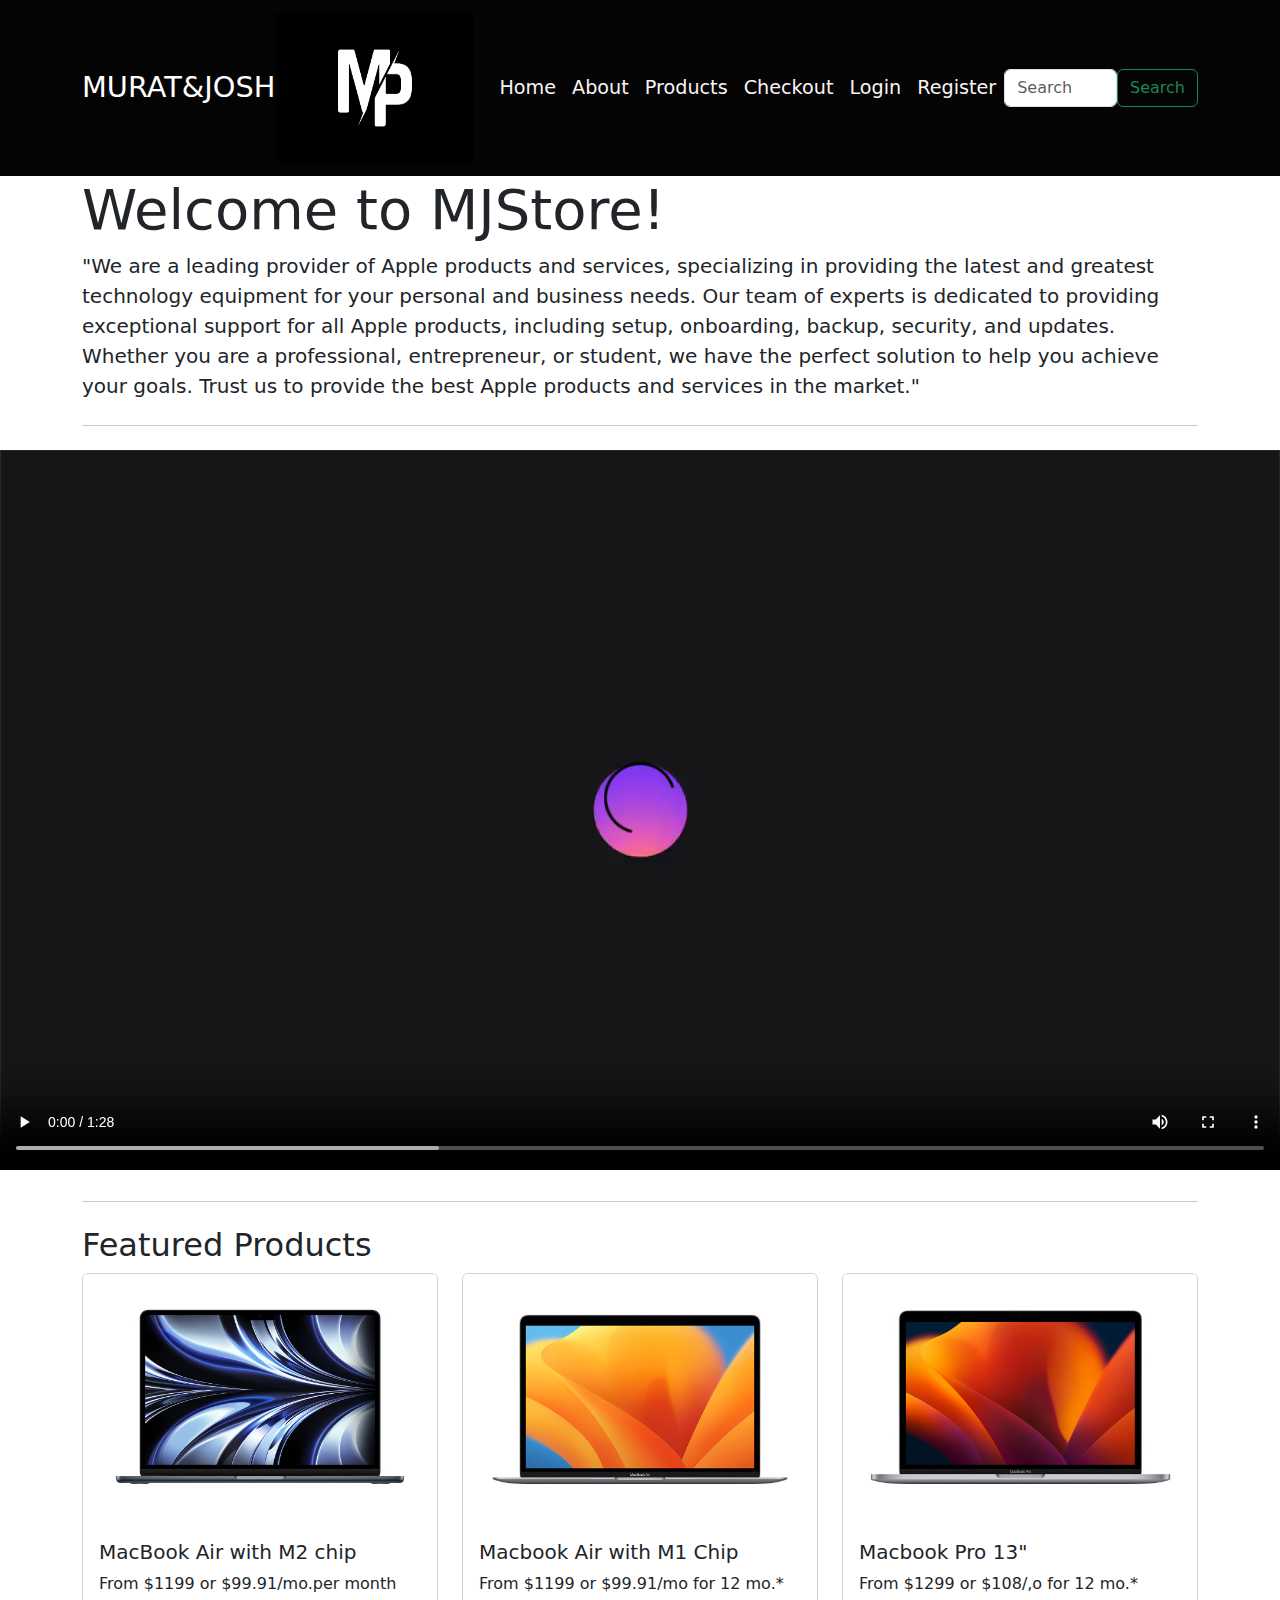
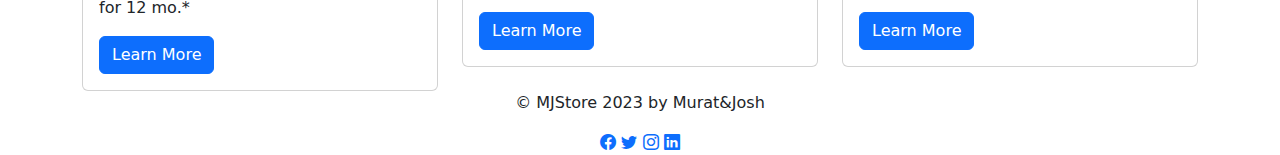
<file: Capstone-1-master/index.html>
<!DOCTYPE html>
<html lang="en">
  <head>
    <meta charset="utf-8" />
    <meta name="viewport" content="width=device-width, initial-scale=1" />
    <link
      href="https://cdn.jsdelivr.net/npm/bootstrap@5.3.0-alpha1/dist/css/bootstrap.min.css"
      rel="stylesheet"
    />
    <link href="custom.css" rel="stylesheet" />
    <link
      rel="stylesheet"
      href="https://cdn.jsdelivr.net/npm/bootstrap-icons@1.7.2/font/bootstrap-icons.css"
    />
    <title>E-commerce Website - Home</title>
  </head>
  <body>
    <!-- Header and navbar code -->
    <header>
      <nav class="navbar navbar-expand-lg navbar-light navbar-custom">
        <div class="container">
          <a class="navbar-brand" href="#">
            <span class="mr-2">MURAT&JOSH</span>
            <img
              src="photos/logo4.jpg"
              width="200"
              height="150"
              class="d-inline-block align-top"
              alt="MPStore"
            />
          </a>

          <!-- navbar code -->
          <ul class="navbar-nav">
            <li class="nav-item active">
              <a class="nav-link" href="index.html">Home</a>
            </li>
            <li class="nav-item">
              <a class="nav-link" href="about.html">About</a>
            </li>
            <li class="nav-item">
              <a class="nav-link" href="products.html">Products</a>
            </li>
            <li class="nav-item">
              <a class="nav-link" href="checkout.html">Checkout</a>
            </li>
            <li class="nav-item">
              <a class="nav-link" href="login.html">Login</a>
            </li>
            <li class="nav-item">
              <a class="nav-link" href="register.html">Register</a>
            </li>
            
          </ul>
          <form class="d-lg-inline-flex form-inline ms-lg-auto my-2 my-lg-0">
            <input
              class="form-control mr-sm-2"
              type="search"
              placeholder="Search"
              aria-label="Search"
            />
            <button class="btn btn-outline-success my-2 my-sm-0" type="submit">
              Search
            </button>
          </form>
        </div>
      </nav>
    </header>

    <!-- Jumbotron -->
    <div class="jumbotron">
      <div class="container">
        <h1 class="display-4">Welcome to MJStore!</h1>
        <p class="lead">
          "We are a leading provider of Apple products and services,
          specializing in providing the latest and greatest technology equipment
          for your personal and business needs. Our team of experts is dedicated
          to providing exceptional support for all Apple products, including
          setup, onboarding, backup, security, and updates. Whether you are a
          professional, entrepreneur, or student, we have the perfect solution
          to help you achieve your goals. Trust us to provide the best Apple
          products and services in the market."
        </p>
        <hr class="my-4" />
        <!-- Video 
           I use the Bootstrap class d-flex on the parent div element, 
           and then add the class justify-content-center to center the video horizontally. -->
        <div class="container d-flex justify-content-center">
          <div class="embed-responsive embed-responsive-16by9">
            <video class="embed-responsive-item" controls>
              <source src="photos/video.mp4" type="video/mp4" />
            </video>
          </div>
        </div>

        <hr class="my-4" />
        <p class="lead"></p>
      </div>
    </div>

    <!-- Main Content -->
    <!-- Main Content -->
<div class="container">
  <h2>Featured Products</h2>
  <div class="row">
    <div class="col-md-4">
      <div class="card">
        <img src="photos/apple.jpg" class="card-img-top" alt="..." />
        <div class="card-body">
          <h5 class="card-title">MacBook Air with M2 chip</h5>
          <p class="card-text">
            From $1199 or $99.91/mo.per month for 12 mo.*
          </p>
          <a href="featured.html" class="btn btn-primary">Learn More</a>
        </div>
      </div>
    </div>

    <div class="col-md-4">
      <div class="card">
        <img src="photos/apple2.jpg" class="card-img-top" alt="..." />
        <div class="card-body">
          <h5 class="card-title">Macbook Air with M1 Chip</h5>
          <p class="card-text">From $1199 or $99.91/mo for 12 mo.*</p>
          <a href="featured.html" class="btn btn-primary">Learn More</a>
        </div>
      </div>
    </div>

    <div class="col-md-4">
      <div class="card">
        <img src="photos/apple3.jpg" class="card-img-top" alt="..." />
        <div class="card-body">
          <h5 class="card-title">Macbook Pro 13"</h5>
          <p class="card-text">From $1299 or $108/,o for 12 mo.*</p>
          <a href="featured.html" class="btn btn-primary">Learn More</a>
        </div>
      </div>
    </div>
  </div>
</div>
    <footer class="footer">
      <div class="container text-center">
        <p>&copy; MJStore 2023 by Murat&Josh </p>
        <div class="social-icons">
          <a href="#"><i class="bi bi-facebook"></i></a>
          <a href="#"><i class="bi bi-twitter"></i></a>
          <a href="#"><i class="bi bi-instagram"></i></a>
          <a href="#"><i class="bi bi-linkedin"></i></a>
        </div>
      </div>
    </footer>
  </body>
</html>
</file>
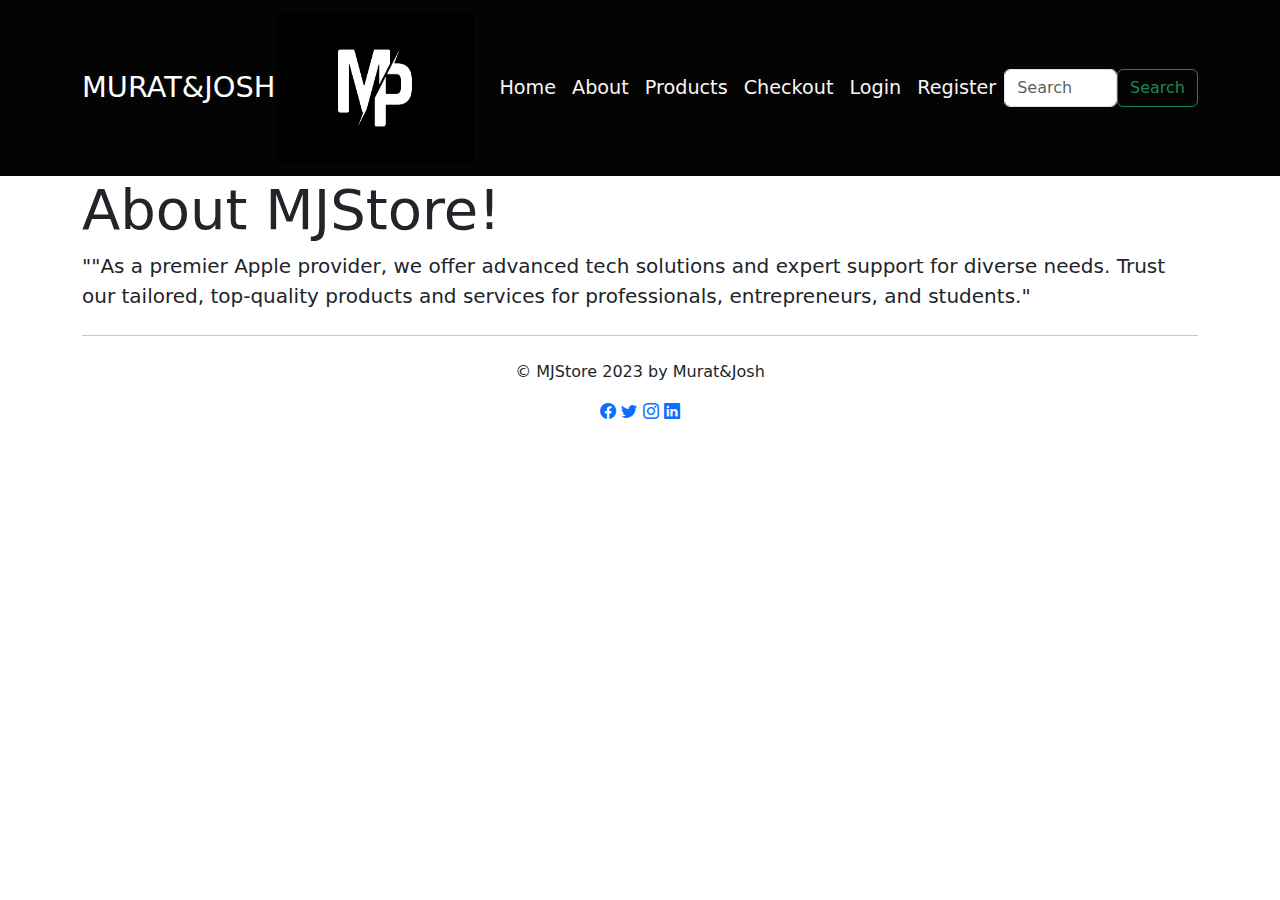
<file: Capstone-1-master/about.html>
<!DOCTYPE html>
<html lang="en">
  <head>
    <meta charset="utf-8" />
    <meta name="viewport" content="width=device-width, initial-scale=1" />
    <link
      href="https://cdn.jsdelivr.net/npm/bootstrap@5.3.0-alpha1/dist/css/bootstrap.min.css"
      rel="stylesheet"
    />
    <link href="custom.css" rel="stylesheet" />
    <link
      rel="stylesheet"
      href="https://cdn.jsdelivr.net/npm/bootstrap-icons@1.7.2/font/bootstrap-icons.css"
    />
    <title>E-commerce Website - Home</title>
  </head>
  <body>
    <!-- Header and navbar code -->
    <header>
      <nav class="navbar navbar-expand-lg navbar-light navbar-custom">
        <div class="container">
          <a class="navbar-brand" href="#">
            <span class="mr-2">MURAT&JOSH</span>
            <img
              src="photos/logo4.jpg"
              width="200"
              height="150"
              class="d-inline-block align-top"
              alt="MPStore"
            />
          </a>

          <!-- navbar code -->
          <ul class="navbar-nav">
            <li class="nav-item active">
              <a class="nav-link" href="index.html">Home</a>
            </li>
            <li class="nav-item">
              <a class="nav-link" href="about.html">About</a>
            </li>
            <li class="nav-item">
              <a class="nav-link" href="products.html">Products</a>
            </li>
            <li class="nav-item">
              <a class="nav-link" href="checkout.html">Checkout</a>
            </li>
            <li class="nav-item">
              <a class="nav-link" href="login.html">Login</a>
            </li>
            <li class="nav-item">
              <a class="nav-link" href="register.html">Register</a>
            </li>
          </ul>
          <form class="d-lg-inline-flex form-inline ms-lg-auto my-2 my-lg-0">
            <input
              class="form-control mr-sm-2"
              type="search"
              placeholder="Search"
              aria-label="Search"
            />
            <button class="btn btn-outline-success my-2 my-sm-0" type="submit">
              Search
            </button>
          </form>
        </div>
      </nav>
    </header>

    <!-- Jumbotron -->
    <div class="jumbotron">
      <div class="container">
        <h1 class="display-4">About MJStore!</h1>
        <p class="lead">
          ""As a premier Apple provider, we offer advanced tech solutions and
          expert support for diverse needs. Trust our tailored, top-quality
          products and services for professionals, entrepreneurs, and students."
        </p>
        <hr class="my-4" />

        <p class="lead"></p>
      </div>
    </div>
    <footer class="footer">
      <div class="container text-center">
        <p>&copy; MJStore 2023 by Murat&Josh</p>
        <div class="social-icons">
          <a href="#"><i class="bi bi-facebook"></i></a>
          <a href="#"><i class="bi bi-twitter"></i></a>
          <a href="#"><i class="bi bi-instagram"></i></a>
          <a href="#"><i class="bi bi-linkedin"></i></a>
        </div>
      </div>
    </footer>
  </body>
</html>
</file>
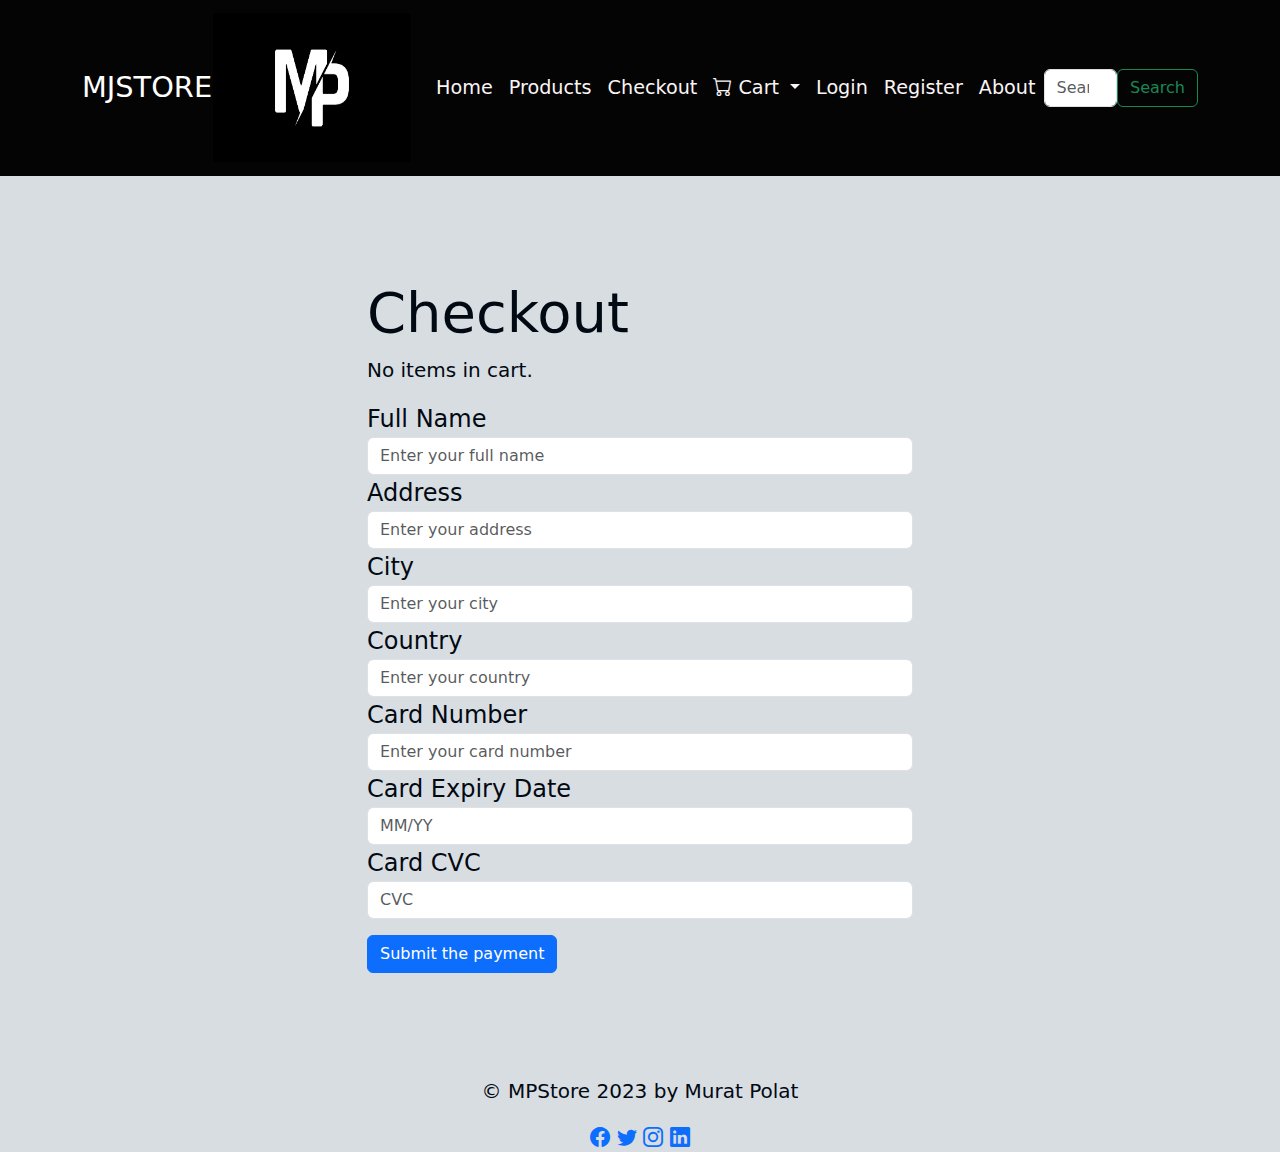
<file: Capstone-1-master/checkout.html>
<!DOCTYPE html>
<html lang="en">
  <head>
    <meta charset="utf-8" />
    <meta name="viewport" content="width=device-width, initial-scale=1" />
    <link
      href="https://cdn.jsdelivr.net/npm/bootstrap@5.3.0-alpha1/dist/css/bootstrap.min.css"
      rel="stylesheet"
    />
    <link href="custom.css" rel="stylesheet" />
    <link
      rel="stylesheet"
      href="https://cdn.jsdelivr.net/npm/bootstrap-icons@1.7.2/font/bootstrap-icons.css"
    />
    <title>E-commerce Website - Checkout</title>
    <style>
      body {
        background-color: #d8dde2;
        background-size: cover;
        background-position: center;
        background-repeat: no-repeat;
      }

      body {
        font-size: 1.25rem;
        color: #010912;
      }

      h1 {
        font-size: 3.5rem;
      }

      label {
        font-size: 1.5rem;
      }
    </style>
  </head>
  <body>
    <!-- Header and navbar code -->
    <header>
      <nav class="navbar navbar-expand-lg navbar-light navbar-custom">
        <div class="container">
          <a class="navbar-brand" href="#">
            <span class="mr-2">MJSTORE</span>
            <img
              src="photos/logo4.jpg"
              width="200"
              height="150"
              class="d-inline-block align-top"
              alt="MPStore"
            />
          </a>

          <!-- navbar code -->
          <ul class="navbar-nav ms-auto">
            <li class="nav-item active">
              <a class="nav-link" href="index.html">Home</a>
            </li>

            <li class="nav-item">
              <a class="nav-link" href="products.html">Products</a>
            </li>
            <li class="nav-item">
              <a class="nav-link" href="checkout.html">Checkout</a>
            </li>
            <li class="nav-item dropdown">
              <a
                class="nav-link dropdown-toggle"
                href="#"
                id="cartDropdown"
                role="button"
                data-bs-toggle="dropdown"
                aria-expanded="false"
              >
                <i class="bi bi-cart"></i>
                Cart
              </a>
              <ul class="dropdown-menu" aria-labelledby="cartDropdown">
                <li>
                  <p class="dropdown-item">
                    Total cost: $<span id="totalCost">0</span>
                  </p>
                </li>
              </ul>
            </li>
            <li class="nav-item">
              <a class="nav-link" href="login.html">Login</a>
            </li>
            <li class="nav-item">
              <a class="nav-link" href="register.html">Register</a>
            </li>
            <li class="nav-item">
              <a class="nav-link" href="about.html">About</a>
            </li>
          </ul>
          <form class="d-lg-inline-flex form-inline ms-lg-auto my-2 my-lg-0">
            <input
              class="form-control mr-sm-2"
              type="search"
              placeholder="Search"
              aria-label="Search"
            />
            <button class="btn btn-outline-success my-2 my-sm-0" type="submit">
              Search
            </button>
          </form>
        </div>
      </nav>
    </header>
    <!-- Main Content -->
    <main class="vh-100 d-flex align-items-center">
      <section class="container">
        <div class="row justify-content-center">
          <div class="col-md-6">
            <h1>Checkout</h1>
            <div id="cart-container">
              <!-- Cart items will be added here using JavaScript -->
            </div>
            <form>
              <div class="form-group">
                <label for="fullName">Full Name</label>
                <input
                  type="text"
                  class="form-control"
                  id="fullName"
                  placeholder="Enter your full name"
                />
              </div>
              <div class="form-group">
                <label for="address">Address</label>
                <input
                  type="text"
                  class="form-control"
                  id="address"
                  placeholder="Enter your address"
                />
              </div>
              <div class="form-group">
                <label for="city">City</label>
                <input
                  type="text"
                  class="form-control"
                  id="city"
                  placeholder="Enter your city"
                />
              </div>
              <div class="form-group">
                <label for="country">Country</label>
                <input
                  type="text"
                  class="form-control"
                  id="country"
                  placeholder="Enter your country"
                />
              </div>
              <div class="form-group">
                <label for="cardNumber">Card Number</label>
                <input
                  type="text"
                  class="form-control"
                  id="cardNumber"
                  placeholder="Enter your card number"
                />
              </div>
              <div class="form-group">
                <label for="cardExpiry">Card Expiry Date</label>
                <input
                  type="text"
                  class="form-control"
                  id="cardExpiry"
                  placeholder="MM/YY"
                />
              </div>
              <div class="form-group">
                <label for="cardCVC">Card CVC</label>
                <input
                  type="text"
                  class="form-control"
                  id="cardCVC"
                  placeholder="CVC"
                />
              </div>
              <button
                class="btn btn-primary mt-3"
                type="button"
                onclick="payment()"
              >
                Submit the payment
              </button>
            </form>
          </div>
        </div>
      </section>
    </main>
    <!-- Footer -->
    <footer class="footer">
      <div class="container text-center">
        <p>&copy; MPStore 2023 by Murat Polat</p>
        <div class="social-icons">
          <a href="#"><i class="bi bi-facebook"></i></a>
          <a href="#"><i class="bi bi-twitter"></i></a>
          <a href="#"><i class="bi bi-instagram"></i></a>
          <a href="#"><i class="bi bi-linkedin"></i></a>
        </div>
      </div>
    </footer>
    <script src="https://code.jquery.com/jquery-3.6.0.min.js"></script>
    <script src="https://cdn.jsdelivr.net/npm/@popperjs/core@2.11.6/dist/umd/popper.min.js"></script>
    <script src="https://cdn.jsdelivr.net/npm/bootstrap@5.3.0-alpha1/dist/js/bootstrap.min.js"></script>
    <script src="script.js"></script>
  </body>
</html>
</file>
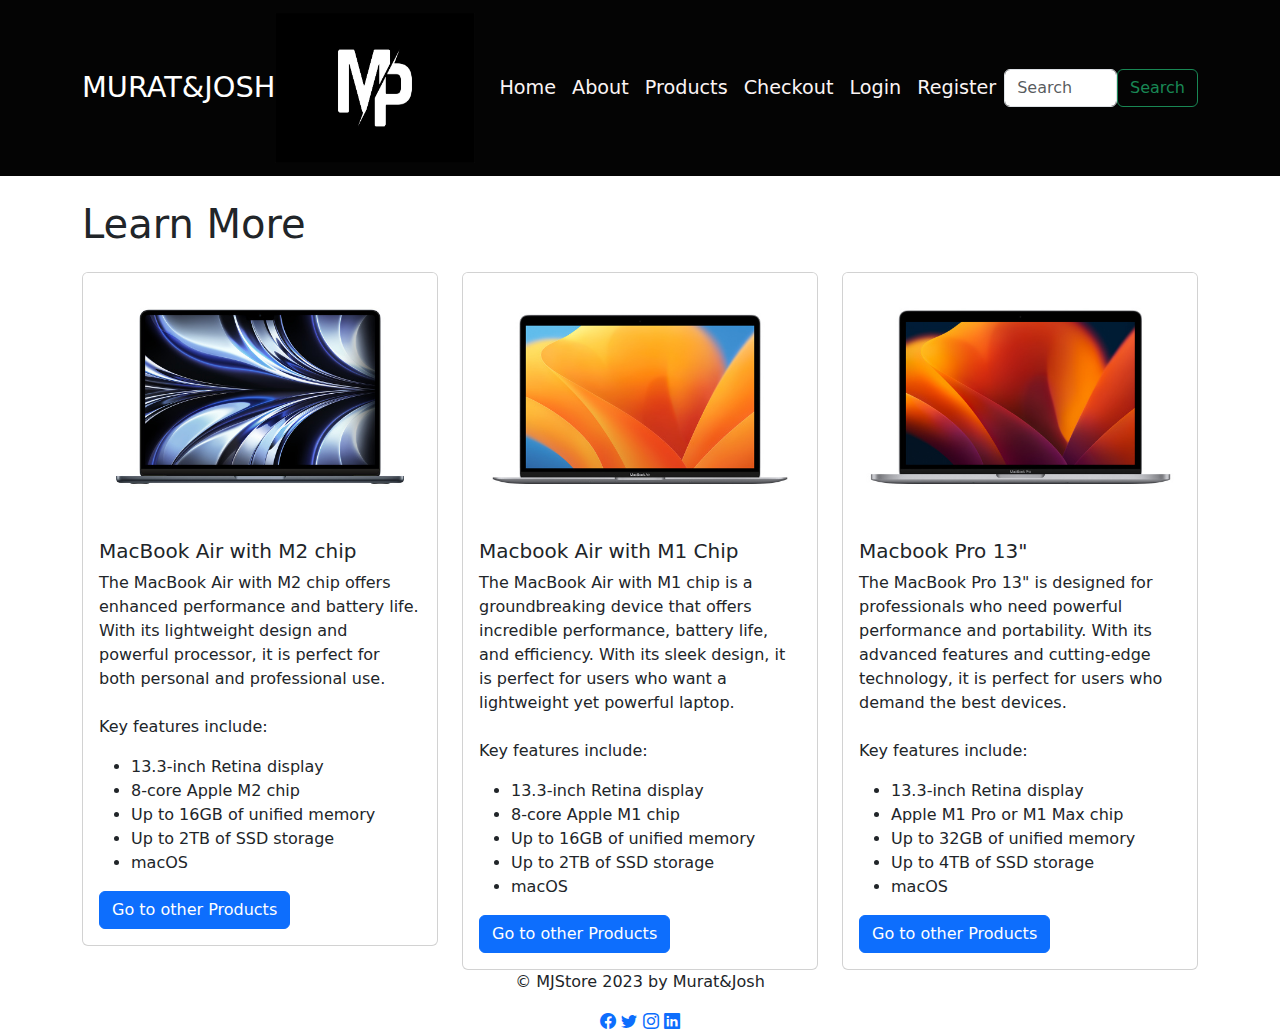
<file: Capstone-1-master/featured.html>
<!DOCTYPE html>
<html lang="en">
  <head>
    <meta charset="utf-8" />
    <meta name="viewport" content="width=device-width, initial-scale=1" />
    <link
      href="https://cdn.jsdelivr.net/npm/bootstrap@5.3.0-alpha1/dist/css/bootstrap.min.css"
      rel="stylesheet"
    />
    <link href="custom.css" rel="stylesheet" />
    <link
      rel="stylesheet"
      href="https://cdn.jsdelivr.net/npm/bootstrap-icons@1.7.2/font/bootstrap-icons.css"
    />
    <title>E-commerce Website - Learn More</title>
  </head>
  <body>
    <header>
      <nav class="navbar navbar-expand-lg navbar-light navbar-custom">
        <div class="container">
          <a class="navbar-brand" href="#">
            <span class="mr-2">MURAT&JOSH</span>
            <img
              src="photos/logo4.jpg"
              width="200"
              height="150"
              class="d-inline-block align-top"
              alt="MPStore"
            />
          </a>

          <!-- navbar code -->
          <ul class="navbar-nav">
            <li class="nav-item active">
              <a class="nav-link" href="index.html">Home</a>
            </li>
            <li class="nav-item">
                <a class="nav-link" href="about.html">About</a>
              </li>
            <li class="nav-item">
              <a class="nav-link" href="products.html">Products</a>
            </li>
            <li class="nav-item">
              <a class="nav-link" href="checkout.html">Checkout</a>
            </li>
            <li class="nav-item">
              <a class="nav-link" href="login.html">Login</a>
            </li>
            <li class="nav-item">
              <a class="nav-link" href="register.html">Register</a>
            </li>
          </ul>
          <form class="d-lg-inline-flex form-inline ms-lg-auto my-2 my-lg-0">
            <input
              class="form-control mr-sm-2"
              type="search"
              placeholder="Search"
              aria-label="Search"
            />
            <button class="btn btn-outline-success my-2 my-sm-0" type="submit">
              Search
            </button>
          </form>
        </div>
      </nav>
    </header>

    <main class="container">
        <h1 class="my-4">Learn More</h1>
      
        <div class="row">
          <!-- Product 1 -->
          <div class="col-md-4">
            <div class="card">
              <img src="photos/apple.jpg" class="card-img-top" alt="MacBook Air with M2 chip" />
              <div class="card-body">
                <h5 class="card-title">MacBook Air with M2 chip</h5>
                <p class="card-text">
                  The MacBook Air with M2 chip offers enhanced performance and battery life. With its lightweight design and powerful processor, it is perfect for both personal and professional use.
                  <br><br>
                  Key features include:
                  <ul>
                    <li>13.3-inch Retina display</li>
                    <li>8-core Apple M2 chip</li>
                    <li>Up to 16GB of unified memory</li>
                    <li>Up to 2TB of SSD storage</li>
                    <li>macOS</li>
                  </ul>
                </p>
                <a href="products.html" class="btn btn-primary">Go to other Products</a>
              </div>
            </div>
          </div>
      
          <!-- Product 2 -->
          <div class="col-md-4">
            <div class="card">
              <img src="photos/apple2.jpg" class="card-img-top" alt="Macbook Air with M1 Chip" />
              <div class="card-body">
                <h5 class="card-title">Macbook Air with M1 Chip</h5>
                <p class="card-text">
                  The MacBook Air with M1 chip is a groundbreaking device that offers incredible performance, battery life, and efficiency. With its sleek design, it is perfect for users who want a lightweight yet powerful laptop.
                  <br><br>
                  Key features include:
                  <ul>
                    <li>13.3-inch Retina display</li>
                    <li>8-core Apple M1 chip</li>
                    <li>Up to 16GB of unified memory</li>
                    <li>Up to 2TB of SSD storage</li>
                    <li>macOS</li>
                  </ul>
                </p>
                <a href="products.html" class="btn btn-primary">Go to other Products</a>
              </div>
            </div>
          </div>
      
          <!-- Product 3 -->
          <div class="col-md-4">
            <div class="card">
              <img src="photos/apple3.jpg" class="card-img-top" alt="Macbook Pro 13" />
              <div class="card-body">
        
                <h5 class="card-title">Macbook Pro 13"</h5>
          <p class="card-text">
            The MacBook Pro 13" is designed for professionals who need powerful performance and portability. With its advanced features and cutting-edge technology, it is perfect for users who demand the best devices.
            <br><br>
            Key features include:
            <ul>
              <li>13.3-inch Retina display</li>
              <li>Apple M1 Pro or M1 Max chip</li>
              <li>Up to 32GB of unified memory</li>
              <li>Up to 4TB of SSD storage</li>
              <li>macOS</li>
            </ul>
          </p>
          <a href="products.html" class="btn btn-primary">Go to other Products</a>
        </div>
      </div>
    </div>
  </div>
</main>
<footer class="footer">
    <div class="container text-center">
      <p>&copy; MJStore 2023 by Murat&Josh </p>
      <div class="social-icons">
        <a href="#"><i class="bi bi-facebook"></i></a>
        <a href="#"><i class="bi bi-twitter"></i></a>
        <a href="#"><i class="bi bi-instagram"></i></a>
        <a href="#"><i class="bi bi-linkedin"></i></a>
      </div>
    </div>
  </footer>
</file>
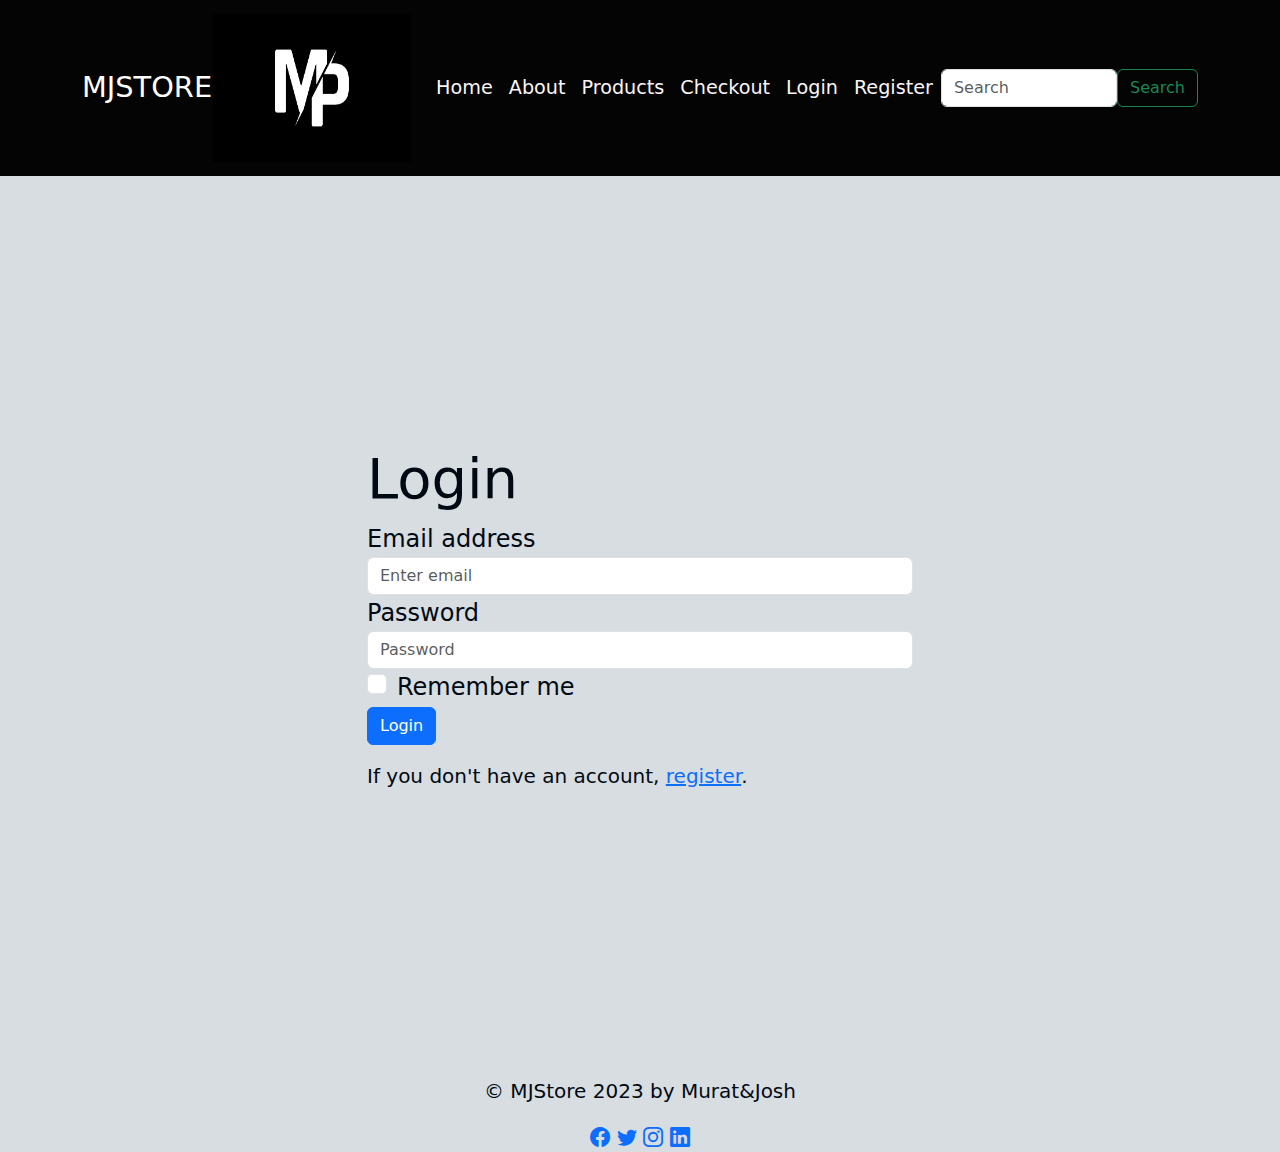
<file: Capstone-1-master/login.html>
<!DOCTYPE html>
<html lang="en">
  <head>
    <meta charset="utf-8" />
    <meta name="viewport" content="width=device-width, initial-scale=1" />
    <link
      href="https://cdn.jsdelivr.net/npm/bootstrap@5.3.0-alpha1/dist/css/bootstrap.min.css"
      rel="stylesheet"
    />
    <link href="custom.css" rel="stylesheet" />
    <link rel="stylesheet" href="https://cdn.jsdelivr.net/npm/bootstrap-icons@1.7.2/font/bootstrap-icons.css">
    <title>E-commerce Website - Login</title>
    <style>
      body {
        background-color: #d8dde2;
        background-size: cover;
        background-position: center;
        background-repeat: no-repeat;
      }

      body {
        font-size: 1.25rem;
        color: #010912;
      }

      h1 {
        font-size: 3.5rem;
      }

      label {
        font-size: 1.5rem;
      }
    </style>
  </head>
  <body>
    <!-- Header and navbar code -->
    <header>
        <nav class="navbar navbar-expand-lg navbar-light  navbar-custom">
          <div class="container">
            <a class="navbar-brand" href="#">
              <span class="mr-2">MJSTORE</span>
              <img
                src="photos/logo4.jpg"
                width="200"
                height="150"
                class="d-inline-block align-top"
                alt="MPStore"
              />
            </a>
  
            <!-- navbar code -->
          <ul class="navbar-nav">
            <li class="nav-item active">
              <a class="nav-link" href="index.html">Home</a>
            </li>
            <li class="nav-item">
              <a class="nav-link" href="about.html">About</a>
            </li>
            <li class="nav-item">
              <a class="nav-link" href="products.html">Products</a>
            </li>
            <li class="nav-item">
              <a class="nav-link" href="checkout.html">Checkout</a>
            </li>
            <li class="nav-item">
              <a class="nav-link" href="login.html">Login</a>
            </li>
            <li class="nav-item">
              <a class="nav-link" href="register.html">Register</a>
            </li>
            
          </ul>
            <form class="d-lg-inline-flex form-inline ms-lg-auto my-2 my-lg-0">
              <input
                class="form-control mr-sm-2"
                type="search"
                placeholder="Search"
                aria-label="Search"
              />
              <button class="btn btn-outline-success my-2 my-sm-0" type="submit">
                Search
              </button>
            </form>
          </div>
        </nav>
      </header>

    <!-- Main Content -->
    <main class="vh-100 d-flex align-items-center">
      <section class="container">
        <div class="row justify-content-center">
          <div class="col-md-6">
            <h1>Login</h1>
            <form>
              <div class="form-group">
                <label for="exampleInputEmail1">Email address</label>
                <input
                  type="email"
                  class="form-control"
                  id="exampleInputEmail1"
                  aria-describedby="emailHelp"
                  placeholder="Enter email"
                />
              </div>
              <div class="form-group">
                <label for="exampleInputPassword1">Password</label>
                <input
                  type="password"
                  class="form-control"
                  id="exampleInputPassword1"
                  placeholder="Password"
                />
              </div>
              <div class="form-group form-check">
                <input
                  type="checkbox"
                  class="form-check-input"
                  id="rememberMe"
                />
                <label class="form-check-label" for="rememberMe">Remember me</label>
              </div>
              <button type="submit" class="btn btn-primary">Login</button>
            </form>
            <div class="mt-3">
              <p>If you don't have an account, <a href="register.html">register</a>.</p>
            </div>
          </div>
        </div>
      </section>
    </main>

    <!-- Footer -->
    <footer class="footer">
      <div class="container text-center">
        <p>&copy; MJStore 2023 by Murat&Josh </p>
        <div class="social-icons">
          <a href="#"><i class="bi bi-facebook"></i></a>
          <a href="#"><i class="bi bi-twitter"></i></a>
          <a href="#"><i class="bi bi-instagram"></i></a>
          <a href="#"><i class="bi bi-linkedin"></i></a>
        </div>
      </div>
    </footer>
  </body>
</html>
</file>
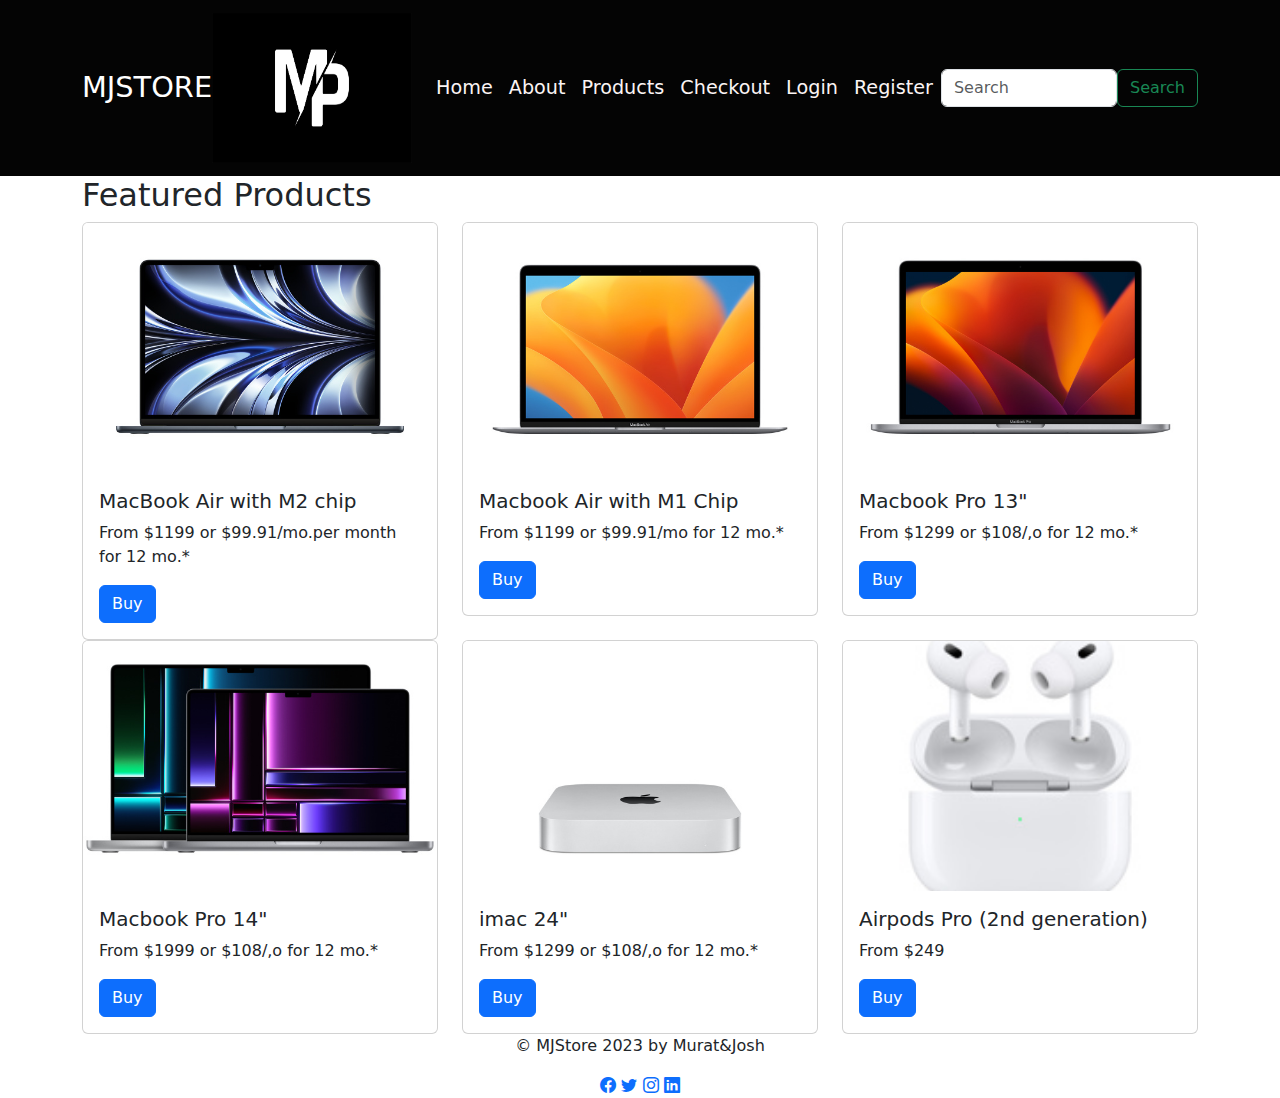
<file: Capstone-1-master/products.html>
<!DOCTYPE html>
<html lang="en">
  <head>
    <meta charset="utf-8" />
    <meta name="viewport" content="width=device-width, initial-scale=1" />
    <link
      href="https://cdn.jsdelivr.net/npm/bootstrap@5.3.0-alpha1/dist/css/bootstrap.min.css"
      rel="stylesheet"
    />
    <link href="custom.css" rel="stylesheet" />
    <link rel="stylesheet" href="https://cdn.jsdelivr.net/npm/bootstrap-icons@1.7.2/font/bootstrap-icons.css">
    <title>E-commerce Website - Products</title>
  </head>
  <body>
    <!-- Header and navbar code -->
    <header>
      <nav class="navbar navbar-expand-lg navbar-light  navbar-custom">
        <div class="container">
          <a class="navbar-brand" href="#">
            <span class="mr-2">MJSTORE</span>
            <img
              src="photos/logo4.jpg"
              width="200"
              height="150"
              class="d-inline-block align-top"
              alt="MPStore"
            />
          </a>

           <!-- navbar code -->
           <ul class="navbar-nav">
            <li class="nav-item active">
              <a class="nav-link" href="index.html">Home</a>
            </li>
            <li class="nav-item">
              <a class="nav-link" href="about.html">About</a>
            </li>
            <li class="nav-item">
              <a class="nav-link" href="products.html">Products</a>
            </li>
            <li class="nav-item">
              <a class="nav-link" href="checkout.html">Checkout</a>
            </li>
            <li class="nav-item">
              <a class="nav-link" href="login.html">Login</a>
            </li>
            <li class="nav-item">
              <a class="nav-link" href="register.html">Register</a>
            </li>
            
          </ul>
          <form class="d-lg-inline-flex form-inline ms-lg-auto my-2 my-lg-0">
            <input
              class="form-control mr-sm-2"
              type="search"
              placeholder="Search"
              aria-label="Search"
            />
            <button class="btn btn-outline-success my-2 my-sm-0" type="submit">
              Search
            </button>
          </form>
        </div>
      </nav>
    </header>

     <!-- Main Content -->
     <div class="container">
        <h2>Featured Products</h2>
        <div class="row">
          <div class="col-md-4">
            <div class="card">
              <img src="photos/apple.jpg" class="card-img-top" alt="..." />
              <div class="card-body">
                <h5 class="card-title">MacBook Air with M2 chip</h5>
                <p class="card-text">
                  From $1199 or $99.91/mo.per month for 12 mo.*
                </p>
                <a href="checkout.html" class="btn btn-primary" onclick="addToCart('MacBook Air with M2 chip', 1199)">Buy</a>
              </div>
            </div>
          </div>
  
          <div class="col-md-4">
            <div class="card">
              <img src="photos/apple2.jpg" class="card-img-top" alt="..." />
              <div class="card-body">
                <h5 class="card-title">Macbook Air with M1 Chip</h5>
                <p class="card-text">From $1199 or $99.91/mo for 12 mo.*</p>
                <a href="checkout.html" class="btn btn-primary" onclick="addToCart('Macbook Air with M1 Chip', 1199)">Buy</a>
              </div>
            </div>
          </div>
  
          <div class="col-md-4">
            <div class="card">
              <img src="photos/apple3.jpg" class="card-img-top" alt="..." />
              <div class="card-body">
                <h5 class="card-title">Macbook Pro 13"</h5>
                <p class="card-text">From $1299 or $108/,o for 12 mo.*</p>
                <a href="checkout.html" class="btn btn-primary" onclick="addToCart('Macbook Pro 13&quot;', 1299)">Buy</a>
              </div>
            </div>
          </div>

          <div class="col-md-4">
            <div class="card">
              <img src="photos/apple4.jpg" class="card-img-top" alt="..." />
              <div class="card-body">
                <h5 class="card-title">Macbook Pro 14"</h5>
                <p class="card-text">From $1999 or $108/,o for 12 mo.*</p>
                <a href="checkout.html" class="btn btn-primary" onclick="addToCart('Macbook Pro 14&quot;', 1999)">Buy</a>
              </div>
            </div>
          </div>

          <div class="col-md-4">
            <div class="card">
              <img src="photos/apple6.jpg" class="card-img-top" alt="..." />
              <div class="card-body">
                <h5 class="card-title">imac 24"</h5>
                <p class="card-text">From $1299 or $108/,o for 12 mo.*</p>
                <a href="checkout.html" class="btn btn-primary" onclick="addToCart('iMac 24&quot;', 1299)">Buy</a>
              </div>
            </div>
          </div>


          <div class="col-md-4">
            <div class="card">
              <img src="photos/apple8.jpg" class="card-img-top" alt="..." />
              <div class="card-body">
                <h5 class="card-title">Airpods Pro (2nd generation)</h5>
                <p class="card-text">From $249</p>
                <a href="checkout.html" class="btn btn-primary" onclick="addToCart('Airpods pro', 249)">Buy</a>
              </div>
            </div>
          </div>
        </div>
      </div>
      <footer class="footer">
        <div class="container text-center">
          <p>&copy; MJStore 2023 by Murat&Josh </p>
          <div class="social-icons">
            <a href="#"><i class="bi bi-facebook"></i></a>
            <a href="#"><i class="bi bi-twitter"></i></a>
            <a href="#"><i class="bi bi-instagram"></i></a>
            <a href="#"><i class="bi bi-linkedin"></i></a>
          </div>
        </div>
      </footer>
      <script src="script.js"></script>
    </body>
  </html>
</file>
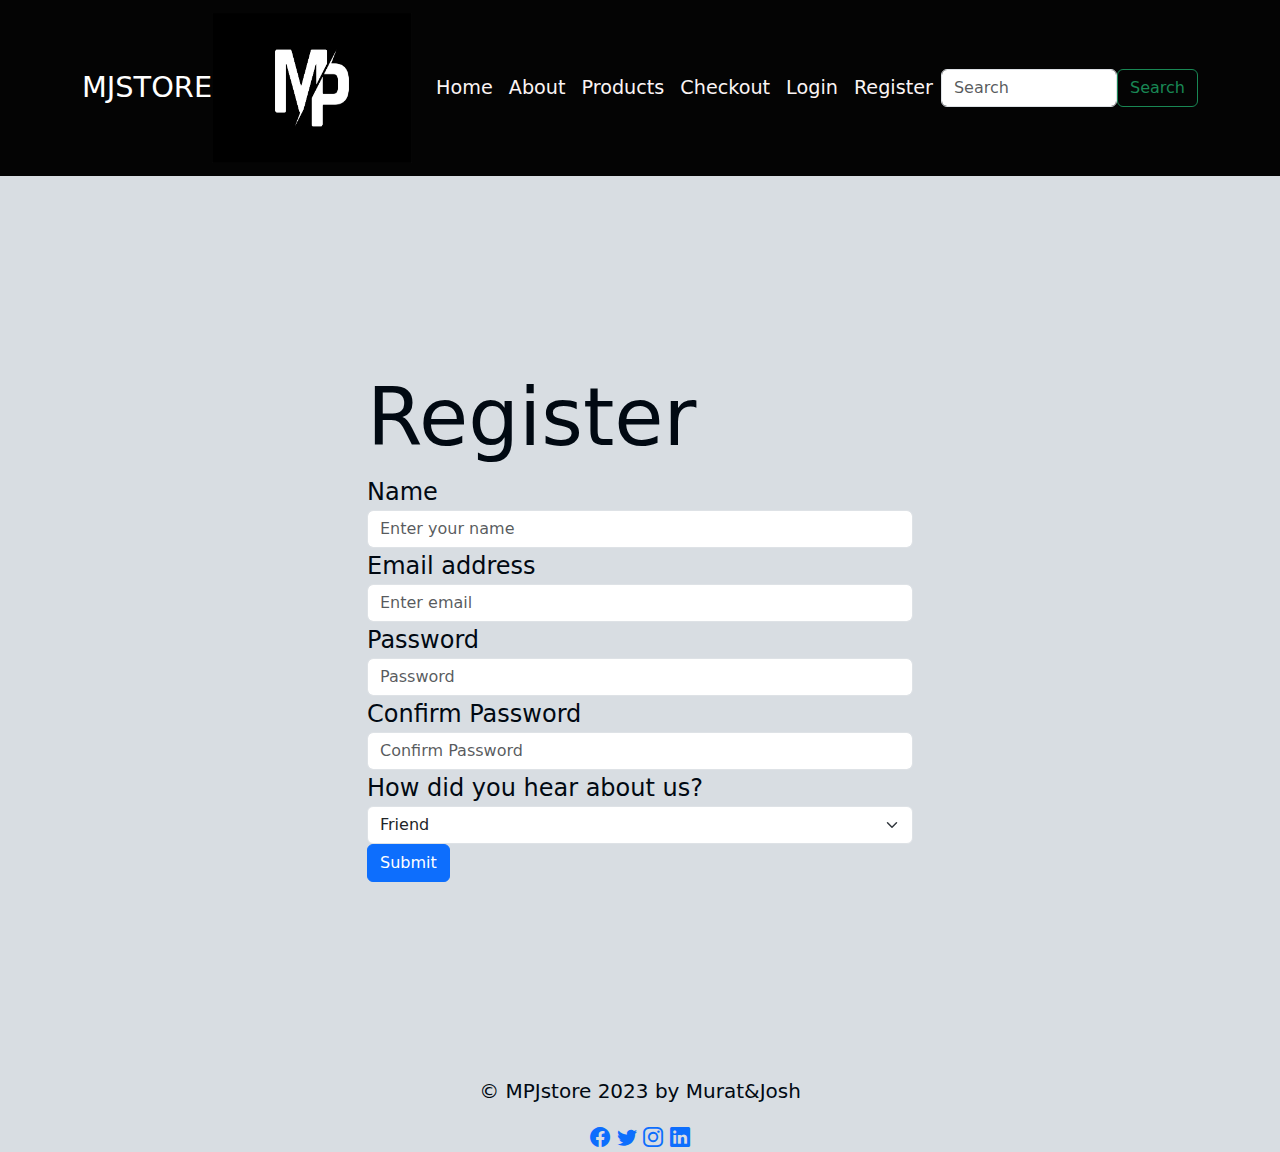
<file: Capstone-1-master/register.html>
<!DOCTYPE html>
<html lang="en">
  <head>
    <meta charset="utf-8" />
    <meta name="viewport" content="width=device-width, initial-scale=1" />
    <link
      href="https://cdn.jsdelivr.net/npm/bootstrap@5.3.0-alpha1/dist/css/bootstrap.min.css"
      rel="stylesheet"
    />
    <link href="custom.css" rel="stylesheet" />
    <link rel="stylesheet" href="https://cdn.jsdelivr.net/npm/bootstrap-icons@1.7.2/font/bootstrap-icons.css">
    <title>E-commerce Website - Register</title>
    <style>
      body {
        background-color: #d8dde2; 
        background-size: cover;
        background-position: center;
        background-repeat: no-repeat;
      }

      body {
    font-size: 1.25rem;
    color: #010912; /* Increase the base font size */
  }

  h1 {
    font-size: 5rem; /* Increase the size of the heading */
  }

  label {
    font-size: 1.5rem; /* Increase the size of the labels */
  }
    </style>
  </head>
  <body>
    <!-- Header and navbar code -->
    <header>
      <nav class="navbar navbar-expand-lg navbar-light  navbar-custom">
        <div class="container">
          <a class="navbar-brand" href="#">
            <span class="mr-2">MJSTORE</span>
            <img
              src="photos/logo4.jpg"
              width="200"
              height="150"
              class="d-inline-block align-top"
              alt="MPStore"
            />
          </a>

           <!-- navbar code -->
           <ul class="navbar-nav">
            <li class="nav-item active">
              <a class="nav-link" href="index.html">Home</a>
            </li>
            <li class="nav-item">
              <a class="nav-link" href="about.html">About</a>
            </li>
            <li class="nav-item">
              <a class="nav-link" href="products.html">Products</a>
            </li>
            <li class="nav-item">
              <a class="nav-link" href="checkout.html">Checkout</a>
            </li>
            <li class="nav-item">
              <a class="nav-link" href="login.html">Login</a>
            </li>
            <li class="nav-item">
              <a class="nav-link" href="register.html">Register</a>
            </li>
            
          </ul>
          <form class="d-lg-inline-flex form-inline ms-lg-auto my-2 my-lg-0">
            <input
              class="form-control mr-sm-2"
              type="search"
              placeholder="Search"
              aria-label="Search"
            />
            <button class="btn btn-outline-success my-2 my-sm-0" type="submit">
              Search
            </button>
          </form>
        </div>
      </nav>
    </header>
    <!-- Main Content -->
    <main class="vh-100 d-flex align-items-center">
      <section class="container">
        <div class="row justify-content-center">
          <div class="col-md-6">
          <h1>Register</h1>
          <form>
            <div class="form-group">
              <label for="exampleInputName">Name</label>
              <input
                type="text"
                class="form-control"
                id="exampleInputName"
                placeholder="Enter your name"
              />
            </div>
            <div class="form-group">
              <label for="exampleInputEmail1">Email address</label>
              <input
                type="email"
                class="form-control"
                id="exampleInputEmail1"
                aria-describedby="emailHelp"
                placeholder="Enter email"
              />
            </div>
            <div class="form-group">
              <label for="exampleInputPassword1">Password</label>
              <input
                type="password"
                class="form-control"
                id="exampleInputPassword1"
                placeholder="Password"
              />
            </div>
            <div class="form-group">
              <label for="exampleInputPassword2">Confirm Password</label>
              <input
                type="password"
                class="form-control"
                id="exampleInputPassword2"
                placeholder="Confirm Password"
              />
            </div>
            <div class="form-group">
              <label for="howDidYouHearAboutUs"
                >How did you hear about us?</label
              >
              <select class="form-select" id="howDidYouHearAboutUs">
                <option value="friend">Friend</option>
                <option value="social_media">Social Media</option>
                <option value="search_engine">Search Engine</option>
                <option value="advertisement">Advertisement</option>
                <option value="other">Other</option>
              </select>
            </div>
            <button type="submit" class="btn btn-primary">Submit</button>
          </form>
        </div>
      </section>
    </main>
    
    <footer class="footer">
      <div class="container text-center">
        <p>&copy; MPJstore 2023 by Murat&Josh </p>
        <div class="social-icons">
          <a href="#"><i class="bi bi-facebook"></i></a>
          <a href="#"><i class="bi bi-twitter"></i></a>
          <a href="#"><i class="bi bi-instagram"></i></a>
          <a href="#"><i class="bi bi-linkedin"></i></a>
        </div>
      </div>
    </footer>
  </body>
</html>
</file>
<file: Capstone-1-master/custom.css>
.navbar-nav {
  flex-grow: 1;
} /* Allign the screen once it's smaller*/ 

.form-inline {
  width: 100%;
  display: flex;
  justify-content: flex-end;
}

@media (min-width: 992px) {
  .form-inline {
    width: auto;
  }
}

.navbar-custom .navbar-brand {
  display: flex;
  align-items: center; /* Alligning the position of MPStore */
}

.navbar-brand span {
  font-size: 1.8rem;
  color: white; /* Increase the font size of MPStore */
}

.navbar-custom .nav-link {
  color: #fbf4f4; /* White text color for the div */
  font-size: 1.2rem; /* Increase font size */
}

.navbar-custom .nav-link:hover {
  color: #cccccc; /* Lighter color on hover */
}

.jumbotron {
  background-color: white(236, 244, 244);
}


.navbar-custom {
  background-color:rgb(4, 4, 4);
  padding: 0.5rem 3rem; /* Reduce the padding of the navbar */; 
}

/* to ensure the cards are the same size */ 
.card-img-top {
  max-height: 250px;
  object-fit: cover;
}
</file>
